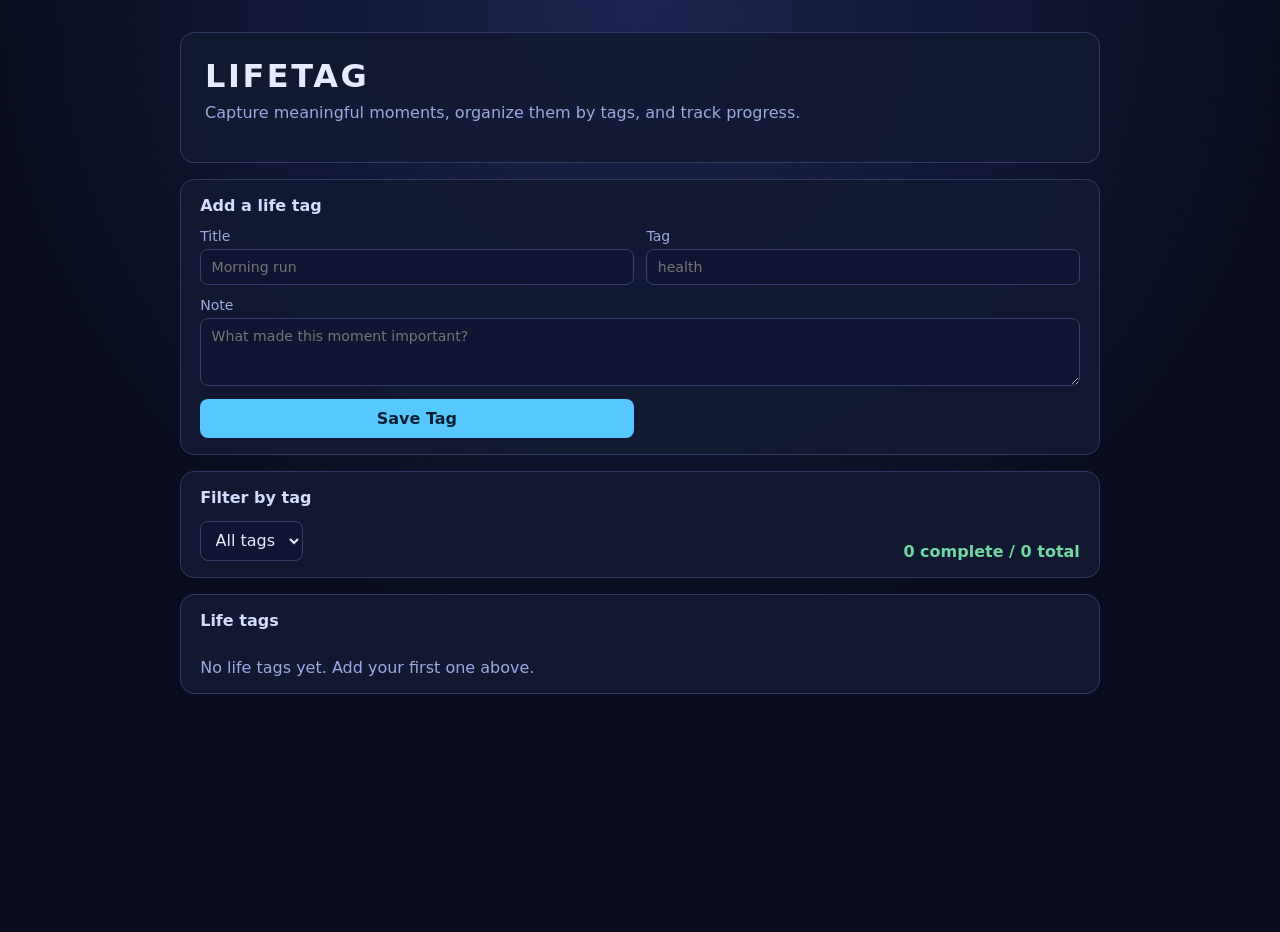
<file: index.html>
<!DOCTYPE html>
<html lang="en">
  <head>
    <meta charset="UTF-8" />
    <meta name="viewport" content="width=device-width, initial-scale=1.0" />
    <title>LIFETAG</title>
    <link rel="stylesheet" href="./styles.css" />
  </head>
  <body>
    <main class="app-shell">
      <header class="hero">
        <h1>LIFETAG</h1>
        <p>Capture meaningful moments, organize them by tags, and track progress.</p>
      </header>

      <section class="panel">
        <h2>Add a life tag</h2>
        <form id="entry-form" class="form-grid">
          <label>
            Title
            <input type="text" id="title" maxlength="80" placeholder="Morning run" required />
          </label>
          <label>
            Tag
            <input type="text" id="tag" maxlength="30" placeholder="health" required />
          </label>
          <label class="full-width">
            Note
            <textarea
              id="note"
              maxlength="200"
              rows="3"
              placeholder="What made this moment important?"
            ></textarea>
          </label>
          <button type="submit" class="btn-primary">Save Tag</button>
        </form>
      </section>

      <section class="panel panel-row">
        <div>
          <h2>Filter by tag</h2>
          <select id="tag-filter">
            <option value="all">All tags</option>
          </select>
        </div>
        <div class="stats" id="stats">0 complete / 0 total</div>
      </section>

      <section class="panel">
        <h2>Life tags</h2>
        <ul id="entry-list" class="entry-list"></ul>
        <p id="empty-state" class="empty-state">No life tags yet. Add your first one above.</p>
      </section>
    </main>

    <template id="entry-template">
      <li class="entry-card">
        <div class="entry-main">
          <div class="entry-top">
            <h3 class="entry-title"></h3>
            <span class="entry-tag"></span>
          </div>
          <p class="entry-note"></p>
        </div>
        <div class="entry-actions">
          <button type="button" class="btn-secondary toggle-btn"></button>
          <button type="button" class="btn-danger delete-btn">Delete</button>
        </div>
      </li>
    </template>

    <script src="./app.js"></script>
  </body>
</html>
</file>
<file: styles.css>
:root {
  --bg: #090d1f;
  --panel: #131a34;
  --panel-border: #2f3a63;
  --text: #e7ebff;
  --muted: #9aa9e1;
  --accent: #57c7ff;
  --accent-dark: #0f7cad;
  --danger: #ff6a7a;
  --danger-dark: #c04553;
  --success: #71d8a3;
}

* {
  box-sizing: border-box;
}

body {
  margin: 0;
  font-family: Inter, system-ui, -apple-system, BlinkMacSystemFont, "Segoe UI", sans-serif;
  color: var(--text);
  background: radial-gradient(circle at top, #1b2450 0, #090d1f 58%);
  min-height: 100vh;
}

.app-shell {
  width: min(920px, calc(100% - 2rem));
  margin: 2rem auto 3rem;
  display: grid;
  gap: 1rem;
}

.hero {
  padding: 1.5rem;
  border: 1px solid var(--panel-border);
  border-radius: 14px;
  background: rgba(19, 26, 52, 0.92);
}

.hero h1 {
  margin: 0;
  letter-spacing: 0.08em;
}

.hero p {
  margin-top: 0.5rem;
  color: var(--muted);
}

.panel {
  background: rgba(19, 26, 52, 0.92);
  border: 1px solid var(--panel-border);
  border-radius: 14px;
  padding: 1rem 1.2rem;
}

.panel h2 {
  margin-top: 0;
  font-size: 1rem;
  color: #d3dcff;
}

.form-grid {
  display: grid;
  grid-template-columns: repeat(2, minmax(0, 1fr));
  gap: 0.8rem;
}

.form-grid label {
  display: grid;
  gap: 0.3rem;
  font-size: 0.88rem;
  color: var(--muted);
}

.full-width {
  grid-column: 1 / -1;
}

input,
textarea,
select,
button {
  font: inherit;
}

input,
textarea,
select {
  border: 1px solid #35406d;
  border-radius: 8px;
  padding: 0.55rem 0.65rem;
  background: #0f1532;
  color: var(--text);
}

textarea {
  resize: vertical;
}

button {
  border: 0;
  border-radius: 8px;
  font-weight: 600;
  cursor: pointer;
  transition: background 0.2s ease;
}

.btn-primary {
  background: var(--accent);
  color: #092131;
  padding: 0.65rem 0.9rem;
}

.btn-primary:hover {
  background: #86d8ff;
}

.btn-secondary {
  background: #23366d;
  color: var(--text);
  padding: 0.5rem 0.7rem;
}

.btn-secondary:hover {
  background: #2f4891;
}

.btn-danger {
  background: var(--danger);
  color: #2e0f14;
  padding: 0.5rem 0.7rem;
}

.btn-danger:hover {
  background: #ff8693;
}

.panel-row {
  display: flex;
  justify-content: space-between;
  align-items: end;
  gap: 1rem;
  flex-wrap: wrap;
}

.stats {
  color: var(--success);
  font-weight: 600;
}

.entry-list {
  list-style: none;
  margin: 0;
  padding: 0;
  display: grid;
  gap: 0.7rem;
}

.entry-card {
  border: 1px solid #2c3a66;
  border-radius: 10px;
  background: #0f1532;
  padding: 0.85rem;
  display: flex;
  justify-content: space-between;
  gap: 1rem;
  align-items: start;
}

.entry-card.is-complete {
  border-color: #3f8160;
  background: #112722;
}

.entry-top {
  display: flex;
  gap: 0.7rem;
  align-items: center;
  flex-wrap: wrap;
}

.entry-title {
  margin: 0;
  font-size: 1rem;
}

.entry-card.is-complete .entry-title {
  text-decoration: line-through;
  opacity: 0.8;
}

.entry-tag {
  display: inline-flex;
  border: 1px solid #3279ad;
  color: #9ad8ff;
  border-radius: 999px;
  padding: 0.1rem 0.55rem;
  font-size: 0.78rem;
}

.entry-note {
  margin: 0.4rem 0 0;
  color: var(--muted);
}

.entry-actions {
  display: flex;
  flex-wrap: wrap;
  justify-content: end;
  gap: 0.5rem;
}

.empty-state {
  margin: 0.9rem 0 0;
  color: var(--muted);
}

@media (max-width: 700px) {
  .form-grid {
    grid-template-columns: 1fr;
  }

  .entry-card {
    flex-direction: column;
  }

  .entry-actions {
    justify-content: start;
  }
}
</file>
